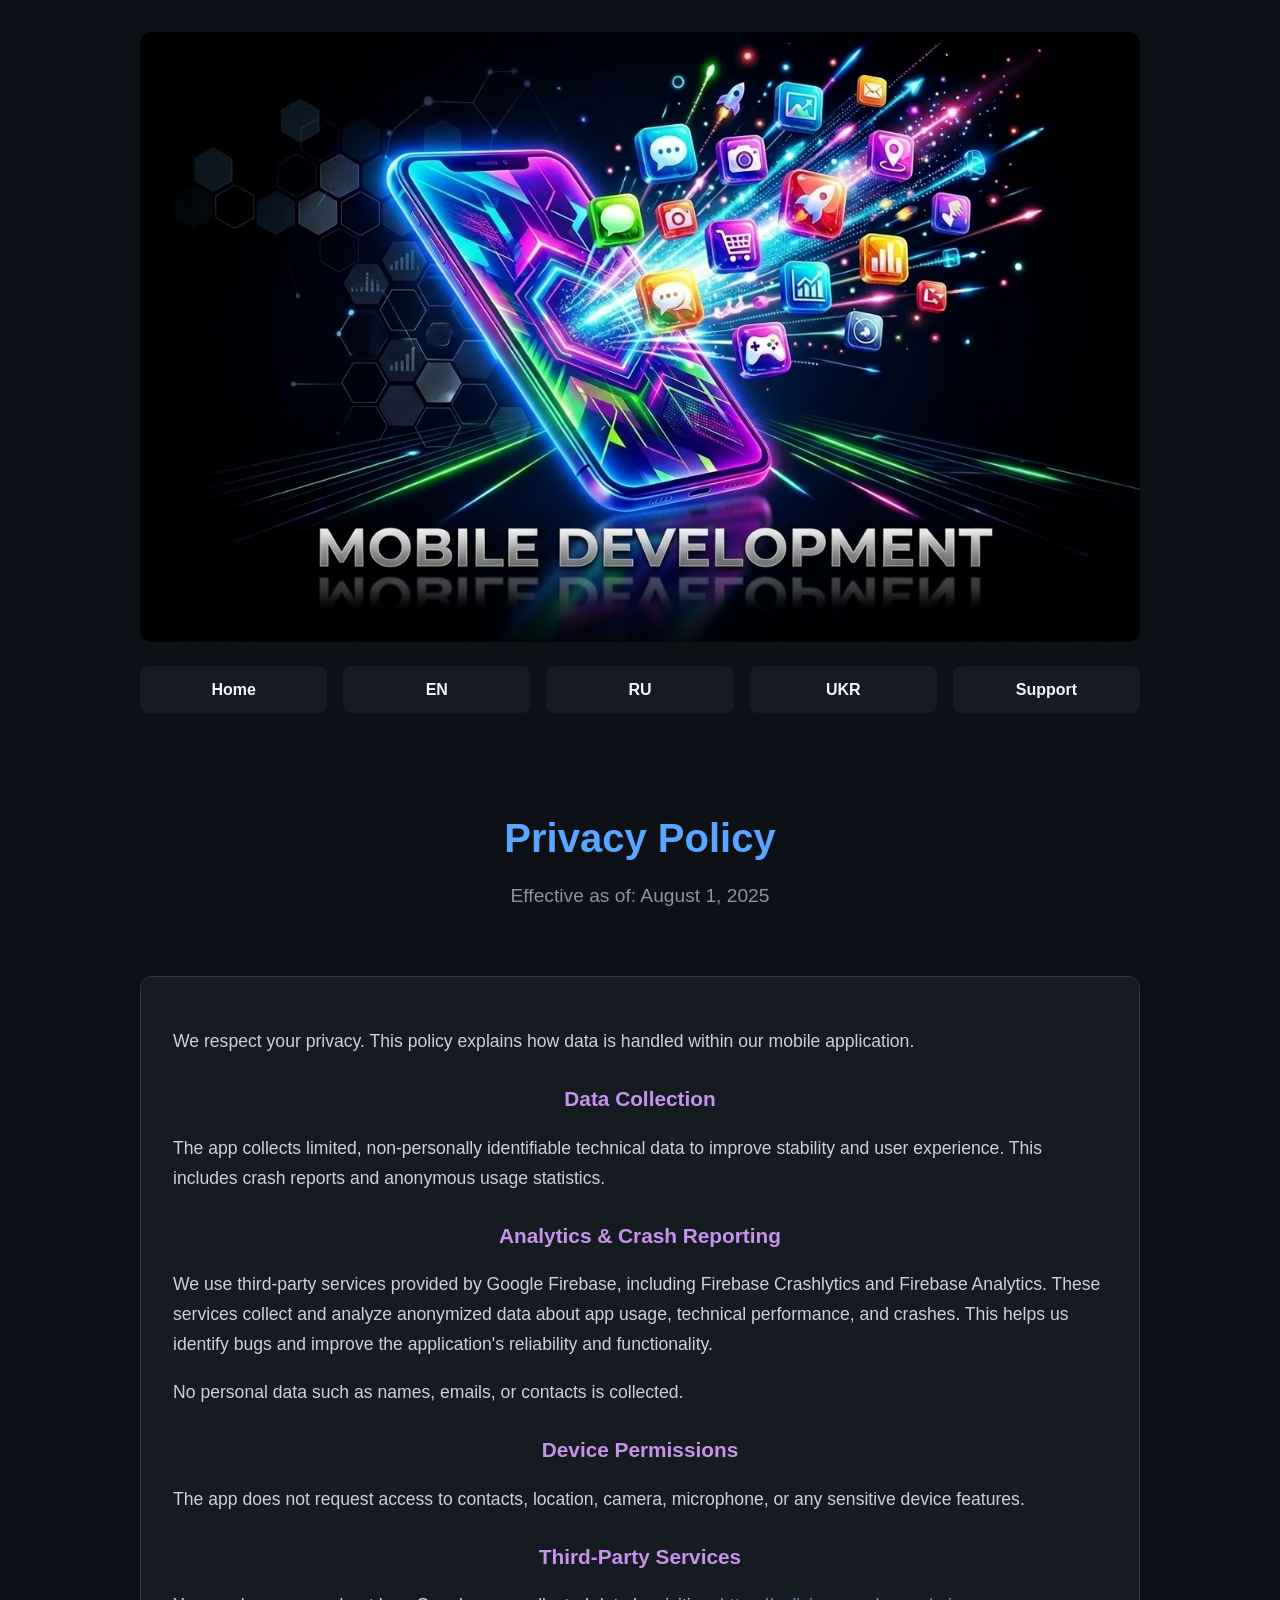
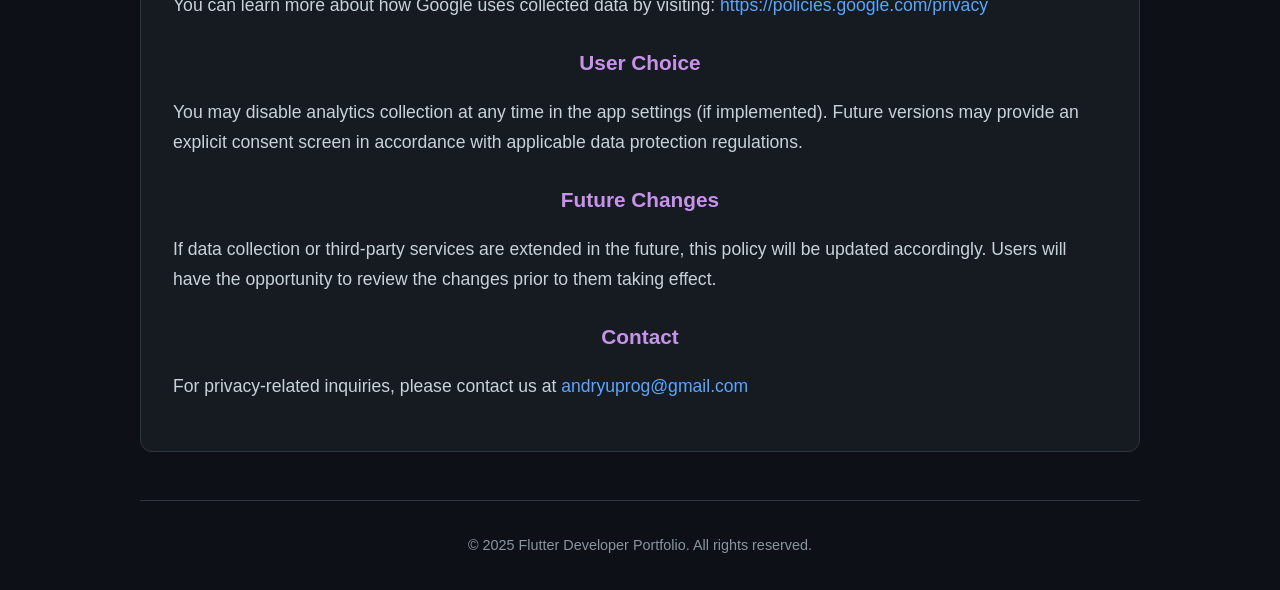
<file: privacy.html>
<!DOCTYPE html>
<html lang="en">
<head>
  <meta charset="UTF-8" />
  <title>Privacy Policy</title>
  <meta name="viewport" content="width=device-width, initial-scale=1.0" />
  <link rel="icon" type="image/png" href="favicon.png" />
  <link rel="stylesheet" href="styles.css" />
</head>
<body>
  <div class="container">
    <img src="project-banner.png" alt="Banner" class="banner">

    <nav class="nav">
      <a href="index.html">Home</a>
      <a href="portfolio.en.html">EN</a>
      <a href="portfolio.ru.html">RU</a>
      <a href="portfolio.uk.html">UKR</a>
      <a href="privacy.html">Support</a>
    </nav>

    <header class="hero">
      <h1>Privacy Policy</h1>
      <p class="subtitle">Effective as of: August 1, 2025</p>
    </header>

    <section class="privacy-content">
      <p>We respect your privacy. This policy explains how data is handled within our mobile application.</p>

      <h2>Data Collection</h2>
      <p>The app collects limited, non-personally identifiable technical data to improve stability and user experience. This includes crash reports and anonymous usage statistics.</p>

      <h2>Analytics & Crash Reporting</h2>
      <p>We use third-party services provided by Google Firebase, including Firebase Crashlytics and Firebase Analytics. These services collect and analyze anonymized data about app usage, technical performance, and crashes. This helps us identify bugs and improve the application's reliability and functionality.</p>

      <p>No personal data such as names, emails, or contacts is collected.</p>

      <h2>Device Permissions</h2>
      <p>The app does not request access to contacts, location, camera, microphone, or any sensitive device features.</p>

      <h2>Third-Party Services</h2>
      <p>You can learn more about how Google uses collected data by visiting: <a href="https://policies.google.com/privacy" target="_blank">https://policies.google.com/privacy</a></p>

      <h2>User Choice</h2>
      <p>You may disable analytics collection at any time in the app settings (if implemented). Future versions may provide an explicit consent screen in accordance with applicable data protection regulations.</p>

      <h2>Future Changes</h2>
      <p>If data collection or third-party services are extended in the future, this policy will be updated accordingly. Users will have the opportunity to review the changes prior to them taking effect.</p>

      <h2>Contact</h2>
      <p>For privacy-related inquiries, please contact us at <a href="mailto:andryuprog@gmail.com">andryuprog@gmail.com</a></p>
    </section>

    <div class="footer">
      © 2025 Flutter Developer Portfolio. All rights reserved.
    </div>
  </div>
</body>
</html>
</file>
<file: styles.css>
html, body {
  height: 100%;
  margin: 0;
  padding: 0;
  background-color: #0d1117;
}

body {
  margin: 0;
  padding: 0;
  font-family: 'Segoe UI', Tahoma, Geneva, Verdana, sans-serif;
  background-color: #0d1117;
  color: #f0f6fc;
  line-height: 1.7;
}

.container {
  max-width: 1000px;
  margin: 0 auto;
  padding: 2rem 1rem;
}

.banner {
  width: 100%;
  height: auto;
  display: block;
  margin: 0 auto 1.5rem;
  border-radius: 12px;
}

/* Навигация во всю ширину баннера */
.nav {
  display: flex;
  justify-content: space-between;
  gap: 1rem;
  margin-bottom: 2rem;
  width: 100%;
  flex-wrap: wrap;
}

.nav a {
  flex: 1;
  min-width: 120px;
  text-align: center;
  padding: 0.6rem 0;
  background-color: #161b22;
  border-radius: 8px;
  text-decoration: none;
  color: #f0f6fc;
  font-weight: bold;
  transition: background-color 0.3s, transform 0.2s;
}

.nav a:hover {
  background-color: #238636;
  transform: translateY(-2px);
}

/* Hero секция */
.hero {
  text-align: center;
  padding: 2rem 0;
  margin-bottom: 2rem;
}

.hero h1 {
  font-size: 2.5rem;
  color: #58a6ff;
  margin-bottom: 0.5rem;
}

.hero .subtitle {
  font-size: 1.2rem;
  color: #8b949e;
  max-width: 600px;
  margin: 0 auto;
}

/* Секции */
.skills-section,
.projects-section,
.contact-section {
  margin-bottom: 3rem;
}

h1, h2 {
  color: #58a6ff;
  text-align: center;
}

h2 {
  font-size: 1.8rem;
  margin-bottom: 1.5rem;
}

.section-desc {
  text-align: center;
  color: #8b949e;
  margin-top: -1rem;
  margin-bottom: 2rem;
}

p {
  font-size: 1.1rem;
}

/* Сетка навыков */
.skills-grid {
  display: grid;
  grid-template-columns: repeat(auto-fit, minmax(280px, 1fr));
  gap: 1.5rem;
}

.skill-card {
  background-color: #161b22;
  border: 1px solid #30363d;
  border-radius: 12px;
  padding: 1.5rem;
  transition: transform 0.3s, border-color 0.3s;
}

.skill-card:hover {
  transform: translateY(-4px);
  border-color: #58a6ff;
}

.skill-icon {
  font-size: 2.5rem;
  margin-bottom: 1rem;
}

.skill-card h3 {
  color: #c792ea;
  margin-top: 0;
  margin-bottom: 1rem;
}

.skill-card ul {
  list-style: none;
  padding: 0;
  margin: 0;
}

.skill-card li {
  padding: 0.5rem 0;
  border-bottom: 1px solid #21262d;
  color: #c9d1d9;
}

.skill-card li:last-child {
  border-bottom: none;
}

.skill-card li strong {
  color: #58a6ff;
}

.skill-card li.coming-soon {
  color: #484f58;
  opacity: 0.6;
}

/* ГАРМОШКА-КАРТОЧКИ */
.accordion-item {
  margin-bottom: 1rem;
  width: 100%;
  border: 1px solid #30363d;
  border-radius: 12px;
  overflow: hidden;
  background-color: #161b22;
}

.accordion-button {
  width: 100%;
  padding: 1.2rem;
  background: none;
  color: #58a6ff;
  border: none;
  cursor: pointer;
  text-align: left;
  font-weight: bold;
  font-size: 1.1rem;
  outline: none;
  transition: background-color 0.3s;
}

.accordion-button:hover {
  background-color: #1c2128;
}

.accordion-content {
  display: none;
  padding: 1.5rem;
  border-top: 1px solid #30363d;
  background-color: #0d1117;
  gap: 25px;
  align-items: flex-start;
  flex-direction: row;
}

.accordion-item.active .accordion-content {
  display: flex;
}

.accordion-item.active .accordion-button {
  background-color: #1c2128;
  color: #f0f6fc;
}

/* Видео-телефон слева */
.video-side {
  flex: 0 0 auto;
  width: 320px;
  max-width: 100%;
}

.video-side video {
  width: 100%;
  height: auto;
  aspect-ratio: 9 / 16;
  display: block;
  border-radius: 10px;
  background: #000;
}

/* Текст справа */
.text-side {
  flex: 1;
  display: flex;
  flex-direction: column;
  gap: 0.8rem;
}

.text-side h3 {
  margin: 0;
  color: #c792ea;
  font-size: 1.5rem;
  font-weight: 600;
  padding-bottom: 0.5rem;
  border-bottom: 2px solid #30363d;
}

.project-desc {
  color: #c9d1d9;
  font-size: 1rem;
  line-height: 1.6;
  margin: 0;
}

/* Tech стек */
.tech-stack {
  display: flex;
  flex-wrap: wrap;
  gap: 0.5rem;
  align-items: center;
  background-color: #0d1117;
  padding: 0.8rem;
  border-radius: 8px;
  border: 1px solid #21262d;
}

.tech-label {
  font-weight: bold;
  color: #58a6ff;
  font-size: 0.95rem;
  width: 100%;
  margin-bottom: 0.3rem;
}

.tech-tag {
  display: inline-block;
  padding: 0.35rem 0.8rem;
  background: linear-gradient(135deg, #21262d 0%, #161b22 100%);
  border: 1px solid #30363d;
  border-radius: 6px;
  font-size: 0.85rem;
  color: #7ee787;
  font-family: 'Consolas', 'Monaco', monospace;
  font-weight: 500;
  transition: all 0.2s;
}

.tech-tag:hover {
  background: linear-gradient(135deg, #30363d 0%, #21262d 100%);
  border-color: #58a6ff;
  transform: translateY(-1px);
}

.project-note {
  color: #8b949e;
  font-size: 0.95rem;
  font-style: italic;
  margin: 0;
  padding: 0.7rem;
  background-color: #161b22;
  border-left: 3px solid #58a6ff;
  border-radius: 0 6px 6px 0;
}

/* Медиа в проекте */
.project-media {
  margin-top: 0.5rem;
  display: flex;
  flex-direction: column;
  gap: 1rem;
  align-items: center;
}

.project-image {
  width: 100%;
  max-width: 500px;
  height: auto;
  border-radius: 10px;
  border: 2px solid #30363d;
  box-shadow: 0 4px 20px rgba(0, 0, 0, 0.3);
  transition: border-color 0.3s;
}

.project-image:hover {
  border-color: #58a6ff;
}

.video-link {
  display: inline-flex;
  align-items: center;
  gap: 0.5rem;
  padding: 0.8rem 1.5rem;
  background: linear-gradient(135deg, #1a1a2e 0%, #16213e 100%);
  border: 2px solid #e94560;
  color: #f0f6fc;
  text-decoration: none;
  border-radius: 8px;
  font-weight: bold;
  font-size: 0.95rem;
  transition: all 0.3s;
}

.video-link:hover {
  background: linear-gradient(135deg, #e94560 0%, #c73e54 100%);
  border-color: #e94560;
  transform: translateY(-2px);
  box-shadow: 0 4px 15px rgba(233, 69, 96, 0.4);
}

/* Контактная секция */
.contact-section {
  text-align: center;
  background-color: #161b22;
  border: 1px solid #30363d;
  border-radius: 12px;
  padding: 1.5rem 2rem;
}

.contact-section h2 {
  margin-bottom: 1rem;
}

.contact-links {
  display: flex;
  justify-content: center;
  gap: 1rem;
  flex-wrap: wrap;
}

.contact-btn {
  display: inline-flex;
  align-items: center;
  gap: 0.5rem;
  padding: 0.7rem 1.2rem;
  background-color: #238636;
  color: #f0f6fc;
  text-decoration: none;
  border-radius: 8px;
  font-weight: bold;
  font-size: 0.95rem;
  transition: background-color 0.3s, transform 0.2s;
  white-space: nowrap;
}

.contact-btn:hover {
  background-color: #2ea043;
  transform: translateY(-2px);
}

.contact-btn.telegram {
  background-color: #229ED9;
}

.contact-btn.telegram:hover {
  background-color: #1b7fb0;
}

/* Privacy Policy страница */
.privacy-content {
  background-color: #161b22;
  border: 1px solid #30363d;
  border-radius: 12px;
  padding: 2rem;
  margin-top: 1rem;
}

.privacy-content h2 {
  color: #c792ea;
  font-size: 1.3rem;
  margin-top: 1.5rem;
  margin-bottom: 0.8rem;
}

.privacy-content p {
  color: #c9d1d9;
  line-height: 1.7;
}

.privacy-content a {
  color: #58a6ff;
  text-decoration: none;
}

.privacy-content a:hover {
  text-decoration: underline;
}

.footer {
  margin-top: 3rem;
  font-size: 0.9rem;
  color: #8b949e;
  text-align: center;
  padding-top: 2rem;
  border-top: 1px solid #30363d;
}

@media (max-width: 768px) {
  .hero h1 {
    font-size: 1.8rem;
  }
  
  .nav {
    flex-direction: column;
  }
  
  .nav a {
    min-width: auto;
  }
  
  .skills-grid {
    grid-template-columns: 1fr;
  }
}

@media (max-width: 600px) {
  .accordion-content {
    flex-direction: column;
    align-items: center;
  }
  .video-side {
    flex: none;
    width: 100%;
    max-width: 300px;
  }
  .text-side {
    width: 100%;
  }
}
</file>
